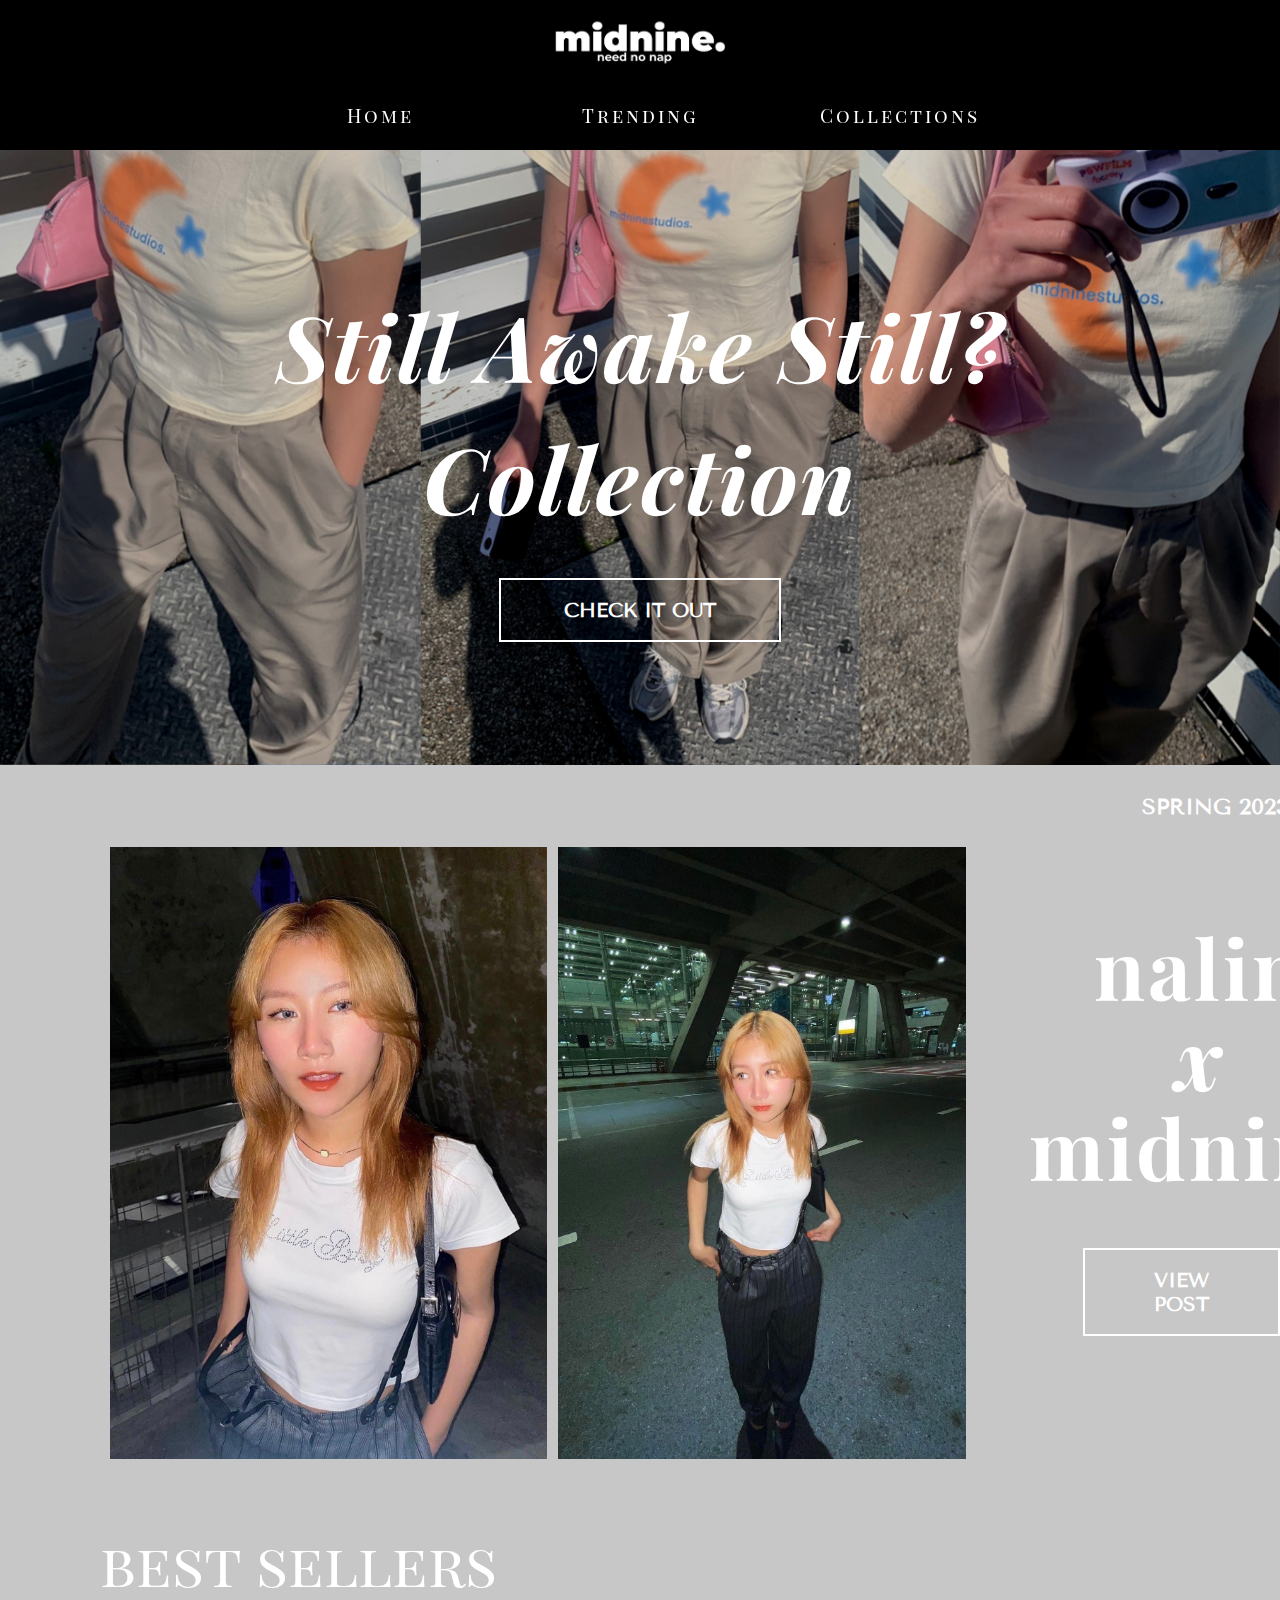
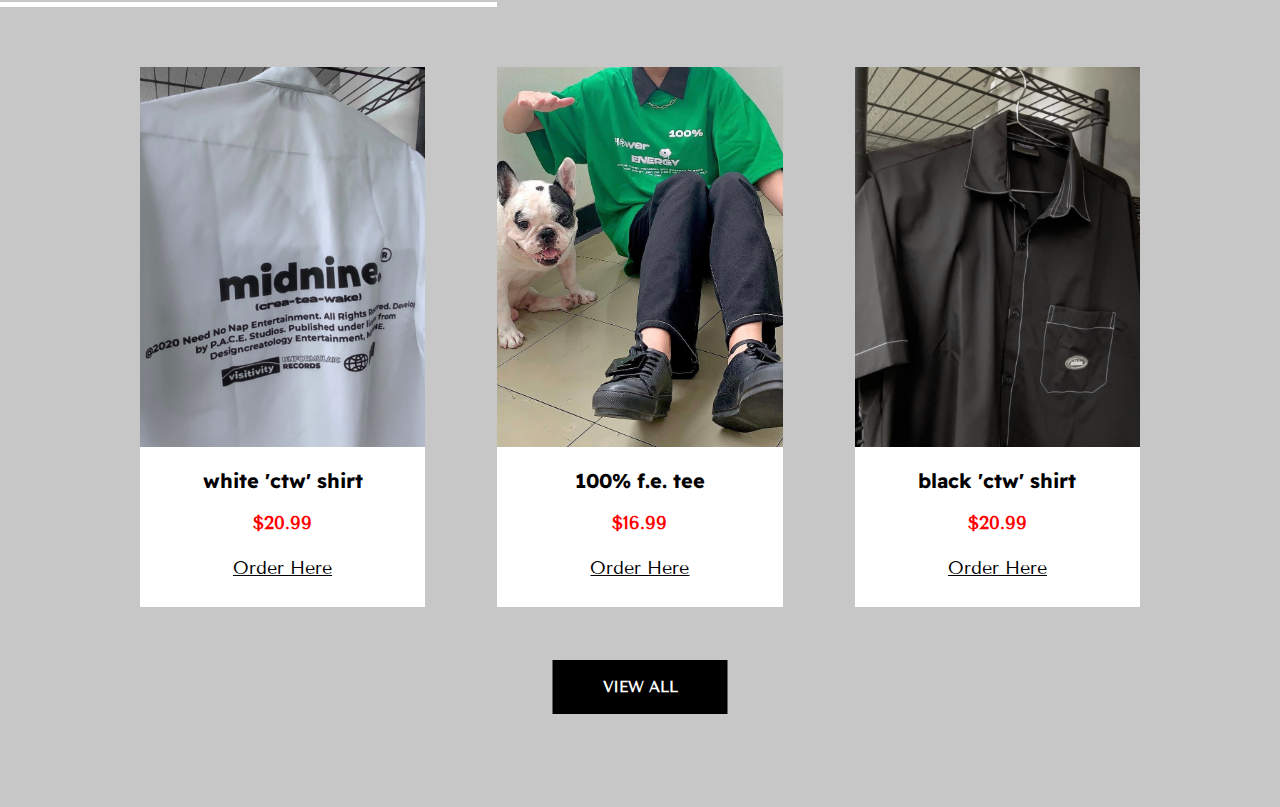
<file: index.html>
<!DOCTYPE html>
<html>
<head>
	<meta charset="utf-8">
	<meta name="viewport" content="width=device-width, initial-scale=1">
	<title>midninestudios</title>
	<link rel="stylesheet" type="text/css" href="style.css">
</head>
<body>
	<div class="insta">
	  <a href="https://www.instagram.com/midninestudios/">
		<img src="insta.png" alt="Instagram">
	  </a>
	</div>
	<div class="header">
	  <a href="index.html">
		<img src="midninelogo2.png" alt="Logo">
	  </a>
	 <div class="image-bar"></div>
	</div>
	<div class="tabs">
		<button class="tablink" onclick="window.location.href='index.html'">Home</button>
		<button class="tablink" onclick="window.location.href='bestsellers.html'">Trending</button>
		<div class="dropdown">
			<button class="dropbtn">Collections</button>
			<div class="dropdown-content">
			 	<a href="still-awake-still.html">Still Awake Still? <span style="color: red; font-weight: bold;">[NEW]</span></a>
			 	<a href="zzz.html">zzz</a>
			 	<a href="crea-tea-wake.html">Crea-tea-wake</a>
    			<a href="artsy.html">little artsy baby</a>
    			<a href="flower.html">100% flower energy</a>
   				<a href="guess.html">GueSs THe WoRD</a>
            </div>
        </div>
  	</div>
	<div class="tab-bar"></div>
	<h3><em>Still Awake Still?<br>Collection</em></h3>
	<div class="newcol">
  	  <img src="newcol.PNG" alt="newcol" style="width: 100%;height: 100%;">
  	</div>
  	<div class="shopnow">
		<button class="shop" onclick="window.location.href='still-awake-still.html'">CHECK IT OUT</button>
	</div>
	<h2>SPRING 2023</h2>
  <div class="nalin">
  	  <img src="nalin1.jpg" alt="nalin1">
  </div>
  <div class="nalin2">
  	  <img src="nalin2.jpg" alt="nalin2">
  </div>
  <h5>nalin<br><em>x</em><br>midnine</h5>
  <div class="nalinshop">
	<button class="shop" onclick="window.location.href='https://www.instagram.com/p/CczvIh4LLJY/?utm_source=ig_web_copy_link'">VIEW POST</button>
  </div>

<div class="trending">best sellers</div>
<div class="container">
	<!-- first -->
	<div class="box">
		<div class="pic">
			<img class="image" src="createawhite.jpg">
		</div>
		<div class="boxTitle">white 'ctw' shirt</div>
		<div class="price">$20.99</div>
		<div class="link">
		<a class="website" target="_link" href="https://shop.line.me/@491wljrl/product/1000212779?utm_source=LS_Share&utm_medium=Storefront-Productend&utm_keyword=92d9ccbe1e7cec59f65abd0cdb7a105f1680411835169">Order Here</a>
		</div>
	</div>

	<!-- second -->
	<div class="box2">
		<div class="pic">
			<img class="image" src="fetee.jpg">
		</div>
		<div class="boxTitle">100% f.e. tee</div>
		<div class="price">$16.99</div>
		<div class="link">
		<a class="website" target="_link" href="https://shop.line.me/@491wljrl/product/321031453?utm_source=LS_Share&utm_medium=Storefront-Productend&utm_keyword=92d9ccbe1e7cec59f65abd0cdb7a105f1680411685296">Order Here</a>
		</div>
	</div>

	<!-- third -->
	<div class="box3">
		<div class="pic">
			<img class="image" src="blackcreatea.jpg">
		</div>
		<div class="boxTitle">black 'ctw' shirt</div>
		<div class="price">$20.99</div>
		<div class="link">
		<a class="website" target="_link" href="https://shop.line.me/@491wljrl/product/1000212793?utm_source=LS_Share&utm_medium=Storefront-Productend&utm_keyword=92d9ccbe1e7cec59f65abd0cdb7a105f1680411865089">Order Here</a>
		</div>
	</div>
</div>
  <div class="trendshop">
	<button class="viewall" onclick="window.location.href='bestsellers.html'">VIEW ALL</button>
  </div>
<div class="footer"></div>
</body>
</html>
</file>
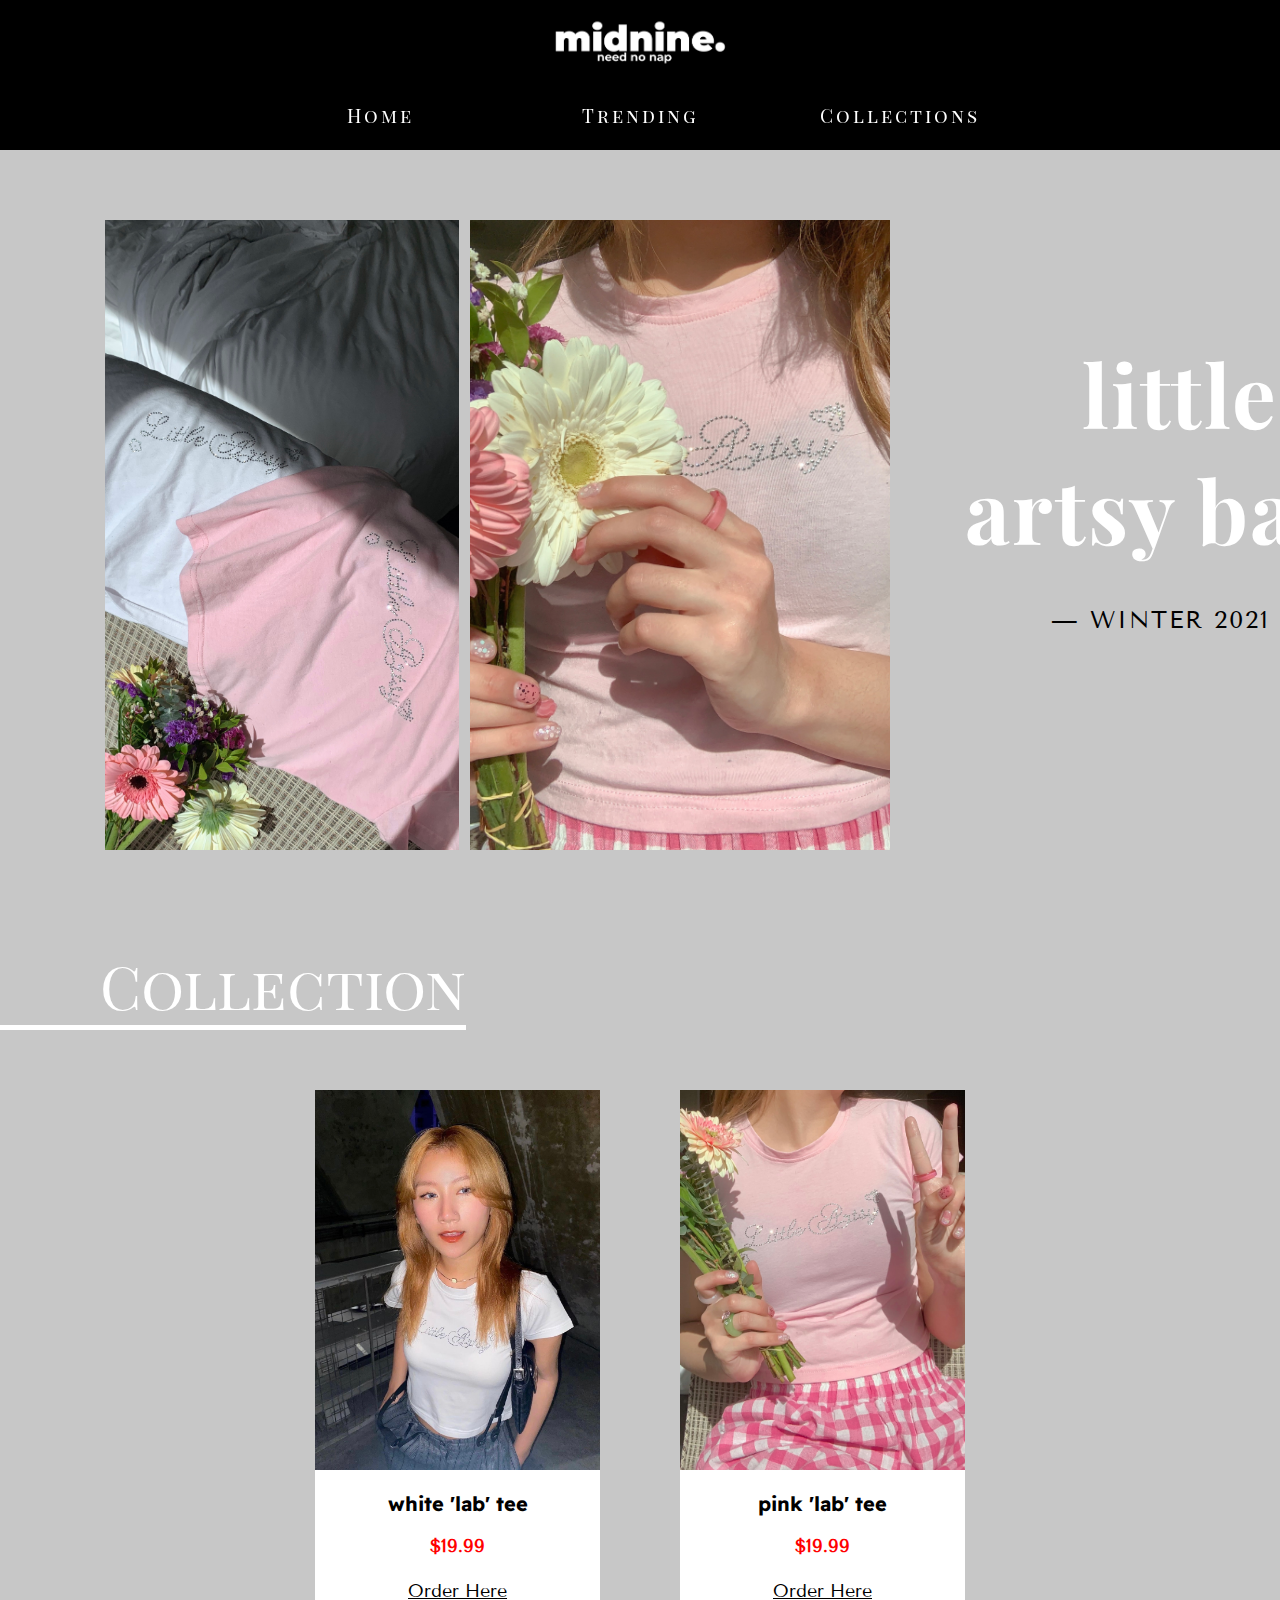
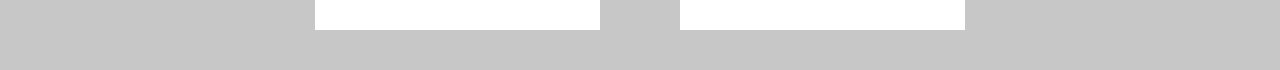
<file: artsy.html>
<!DOCTYPE html>
<html>
<head>
	<meta charset="utf-8">
	<meta name="viewport" content="width=device-width, initial-scale=1">
	<title>little artsy baby | midninestudios</title>
	<link rel="stylesheet" type="text/css" href="style.css">
</head>
<body>
	<div class="insta">
	  <a href="https://www.instagram.com/midninestudios/">
		<img src="insta.png" alt="Instagram">
	  </a>
	</div>
	<div class="header">
	  <a href="index.html">
		<img src="midninelogo2.png" alt="Logo">
	  </a>
	 <div class="image-bar"></div>
	</div>
	<div class="tabs">
		<button class="tablink" onclick="window.location.href='index.html'">Home</button>
		<button class="tablink" onclick="window.location.href='bestsellers.html'">Trending</button>
		<div class="dropdown">
			<button class="dropbtn">Collections</button>
			<div class="dropdown-content">
			 	<a href="still-awake-still.html">Still Awake Still? <span style="color: red; font-weight: bold;">[NEW]</span></a>
			 	<a href="zzz.html">zzz</a>
			 	<a href="crea-tea-wake.html">Crea-tea-wake</a>
    			<a href="artsy.html">little artsy baby</a>
    			<a href="flower.html">100% flower energy</a>
   				<a href="guess.html">GueSs THe WoRD</a>
            </div>
        </div>
  	</div>
  </div>
  	<div class="bg">
  		<img src="artsy1.jpg" alt="artsy1">
  	</div>
  	<div class="bg2">
  		<img src="artsy2.jpg" alt="artsy2">
  	</div>
  	<h4>little<br>artsy baby</h4>
  	<p>— WINTER 2021 —</p>
	<div class="tab-bar"></div>

<div class="items">Collection</div>
<div class="container2">
	<!-- white -->
	<div class="box">
		<div class="pic">
			<img class="image" src="labwhite.jpg">
		</div>
		<div class="boxTitle">white 'lab' tee</div>
		<div class="price">$19.99</div>
		<div class="link">
		<a class="website" target="_link" href="https://shop.line.me/@491wljrl/product/1000160135?utm_source=LS_Share&utm_medium=Storefront-Productend&utm_keyword=92d9ccbe1e7cec59f65abd0cdb7a105f1680411616235">Order Here</a>
		</div>
	<div class="footer"></div>
	</div>

	<!-- pink -->
	<div class="box2">
		<div class="pic">
			<img class="image" src="labpink.jpg">
		</div>
		<div class="boxTitle">pink 'lab' tee</div>
		<div class="price">$19.99</div>
		<div class="link">
		<a class="website" target="_link" href="https://shop.line.me/@491wljrl/product/1000160076?utm_source=LS_Share&utm_medium=Storefront-Productend&utm_keyword=92d9ccbe1e7cec59f65abd0cdb7a105f1680411638216">Order Here</a>
		</div>
	</div>
</div>

</body>
</html>
</file>
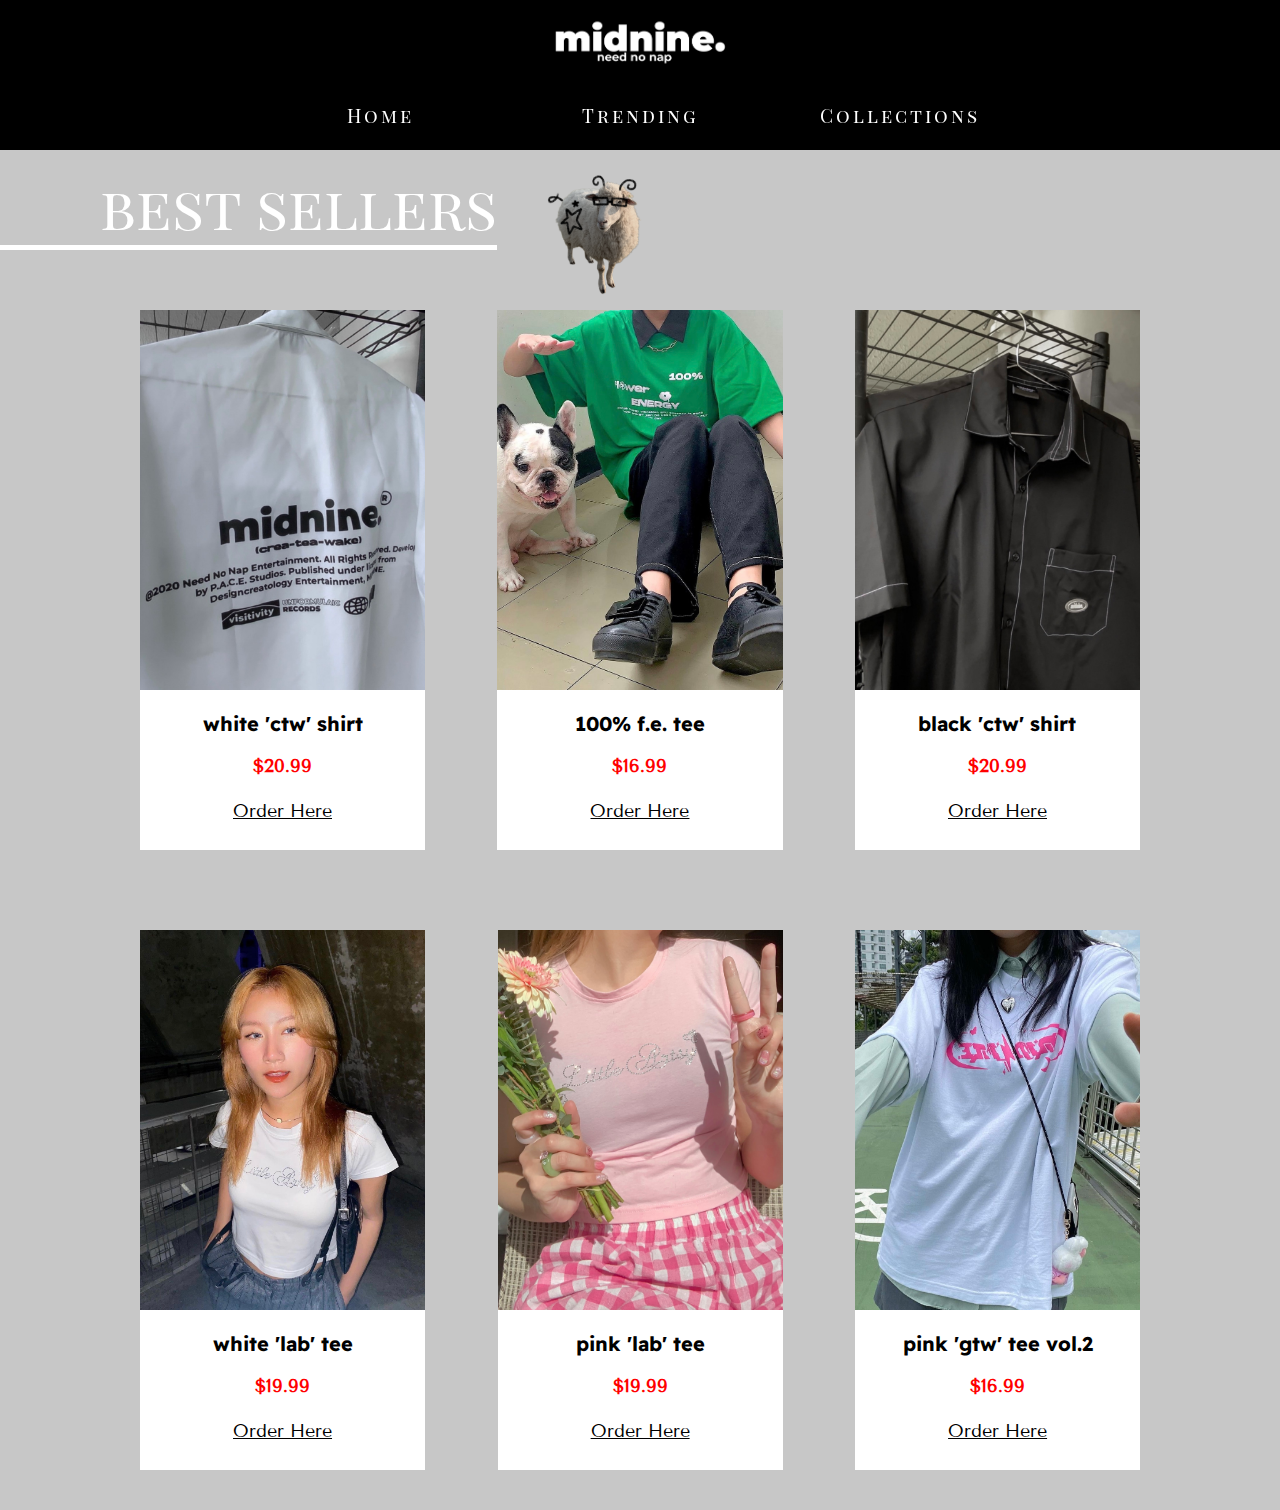
<file: bestsellers.html>
<!DOCTYPE html>
<html>
<head>
	<meta charset="utf-8">
	<meta name="viewport" content="width=device-width, initial-scale=1">
	<title>trending | midninestudios</title>
	<link rel="stylesheet" type="text/css" href="style.css">
</head>
<body>
	<div class="insta">
	  <a href="https://www.instagram.com/midninestudios/">
		<img src="insta.png" alt="Instagram">
	  </a>
	</div>
	<div class="header">
	  <a href="index.html">
		<img src="midninelogo2.png" alt="Logo">
	  </a>
	 <div class="image-bar"></div>
	</div>
	<div class="tabs">
		<button class="tablink" onclick="window.location.href='index.html'">Home</button>
		<button class="tablink" onclick="window.location.href='bestsellers.html'">Trending</button>
		<div class="dropdown">
			<button class="dropbtn">Collections</button>
			<div class="dropdown-content">
			 	<a href="still-awake-still.html">Still Awake Still? <span style="color: red; font-weight: bold;">[NEW]</span></a>
			 	<a href="zzz.html">zzz</a>
			 	<a href="crea-tea-wake.html">Crea-tea-wake</a>
    			<a href="artsy.html">little artsy baby</a>
    			<a href="flower.html">100% flower energy</a>
   				<a href="guess.html">GueSs THe WoRD</a>
            </div>
        </div>
  	</div>
  </div>

	<div class="tab-bar"></div>
	<div class="bestsellers">best sellers</div>

<div class="sheep">
	<img src="midninesheep.png" alt="sheep">
</div>
<div class="container">
	<!-- first -->
	<div class="box">
		<div class="pic">
			<img class="image" src="createawhite.jpg">
		</div>
		<div class="boxTitle">white 'ctw' shirt</div>
		<div class="price">$20.99</div>
		<div class="link">
		<a class="website" target="_link" href="https://shop.line.me/@491wljrl/product/1000212779?utm_source=LS_Share&utm_medium=Storefront-Productend&utm_keyword=92d9ccbe1e7cec59f65abd0cdb7a105f1680411835169">Order Here</a>
		</div>
	<div class="footer"></div>
	</div>

	<!-- second -->
	<div class="box2">
		<div class="pic">
			<img class="image" src="fetee.jpg">
		</div>
		<div class="boxTitle">100% f.e. tee</div>
		<div class="price">$16.99</div>
		<div class="link">
		<a class="website" target="_link" href="https://shop.line.me/@491wljrl/product/321031453?utm_source=LS_Share&utm_medium=Storefront-Productend&utm_keyword=92d9ccbe1e7cec59f65abd0cdb7a105f1680411849928">Order Here</a>
		</div>
	</div>

	<!-- third -->
	<div class="box3">
		<div class="pic">
			<img class="image" src="blackcreatea.jpg">
		</div>
		<div class="boxTitle">black 'ctw' shirt</div>
		<div class="price">$20.99</div>
		<div class="link">
		<a class="website" target="_link" href="https://shop.line.me/@491wljrl/product/1000212793?utm_source=LS_Share&utm_medium=Storefront-Productend&utm_keyword=92d9ccbe1e7cec59f65abd0cdb7a105f1680411865089">Order Here</a>
		</div>
	</div>
</div>

<div class="secondrow">
<!-- fourth -->
	<div class="box4">
		<div class="pic">
			<img class="image" src="labwhite.jpg">
		</div>
		<div class="boxTitle">white 'lab' tee</div>
		<div class="price">$19.99</div>
		<div class="link">
		<a class="website" target="_link" href="https://shop.line.me/@491wljrl/product/1000160135?utm_source=LS_Share&utm_medium=Storefront-Productend&utm_keyword=92d9ccbe1e7cec59f65abd0cdb7a105f1680411923092">Order Here</a>
		</div>
	<div class="footer"></div>
	</div>

	<!-- fifth -->
	<div class="box5">
		<div class="pic">
			<img class="image" src="labpink.jpg">
		</div>
		<div class="boxTitle">pink 'lab' tee</div>
		<div class="price">$19.99</div>
		<div class="link">
		<a class="website" target="_link" href="https://shop.line.me/@491wljrl/product/1000160076?utm_source=LS_Share&utm_medium=Storefront-Productend&utm_keyword=92d9ccbe1e7cec59f65abd0cdb7a105f1680411949185">Order Here</a>
		</div>
	</div>

	<!-- sixth -->
	<div class="box6">
		<div class="pic">
			<img class="image" src="pinkguess.jpg">
		</div>
		<div class="boxTitle">pink 'gtw' tee vol.2</div>
		<div class="price">$16.99</div>
		<div class="link">
		<a class="website" target="_link" href="https://shop.line.me/@491wljrl/product/321031415?utm_source=LS_Share&utm_medium=Storefront-Productend&utm_keyword=92d9ccbe1e7cec59f65abd0cdb7a105f1680411973299">Order Here</a>
		</div>
	</div>
</div>

</body>
</html>
</file>
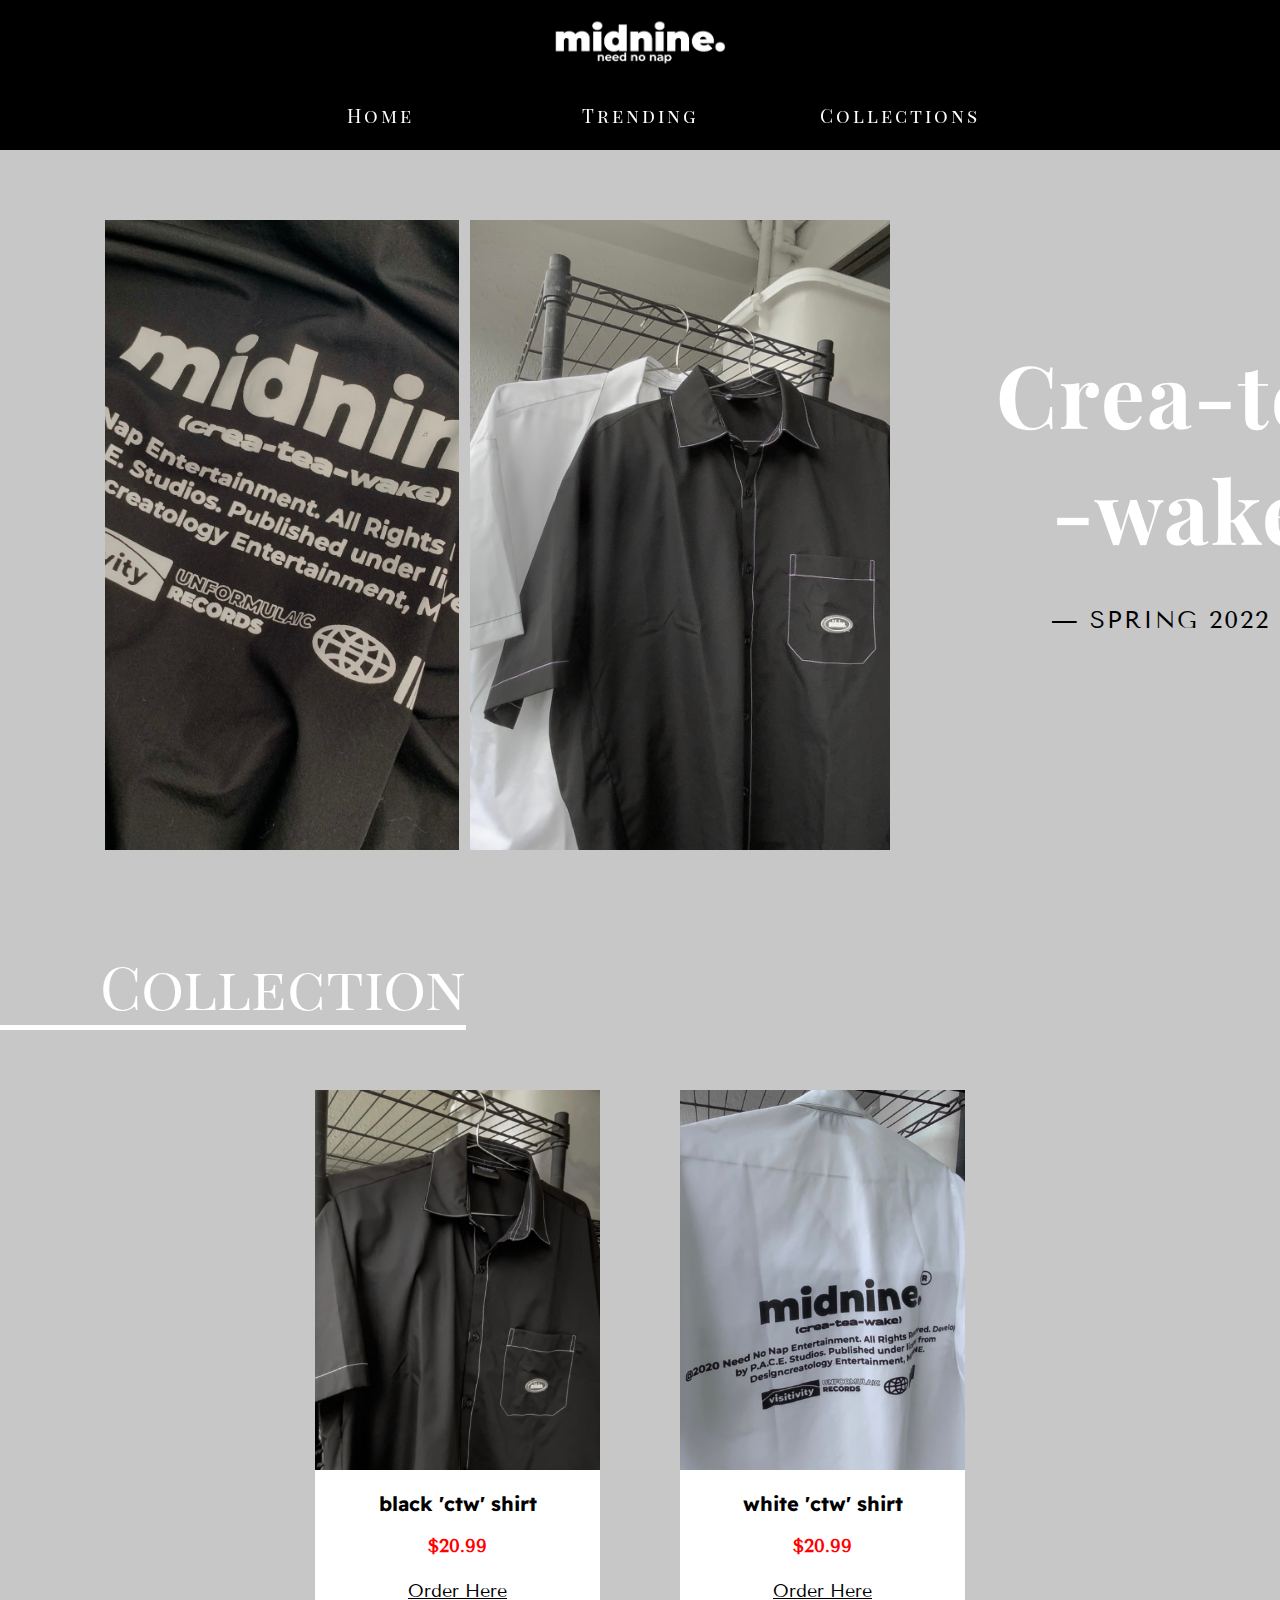
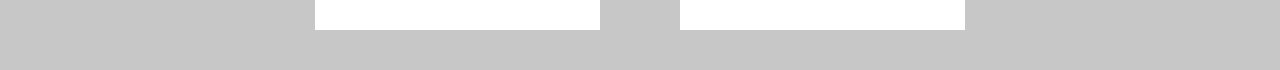
<file: crea-tea-wake.html>
<!DOCTYPE html>
<html>
<head>
	<meta charset="utf-8">
	<meta name="viewport" content="width=device-width, initial-scale=1">
	<title>Crea-tea-wake | midninestudios</title>
	<link rel="stylesheet" type="text/css" href="style.css">
</head>
<body>
	<div class="insta">
	  <a href="https://www.instagram.com/midninestudios/">
		<img src="insta.png" alt="Instagram">
	  </a>
	</div>
	<div class="header">
	  <a href="index.html">
		<img src="midninelogo2.png" alt="Logo">
	  </a>
	 <div class="image-bar"></div>
	</div>
	<div class="tabs">
		<button class="tablink" onclick="window.location.href='index.html'">Home</button>
		<button class="tablink" onclick="window.location.href='bestsellers.html'">Trending</button>
		<div class="dropdown">
			<button class="dropbtn">Collections</button>
			<div class="dropdown-content">
			 	<a href="still-awake-still.html">Still Awake Still? <span style="color: red; font-weight: bold;">[NEW]</span></a>
			 	<a href="zzz.html">zzz</a>
			 	<a href="crea-tea-wake.html">Crea-tea-wake</a>
    			<a href="artsy.html">little artsy baby</a>
    			<a href="flower.html">100% flower energy</a>
   				<a href="guess.html">GueSs THe WoRD</a>
            </div>
        </div>
  	</div>
  </div>
  	<div class="bg">
  		<img src="createa1.jpg" alt="createa1">
  	</div>
  	<div class="bg2">
  		<img src="createa2.jpg" alt="createa2">
  	</div>
  	<h4>Crea-tea<br>-wake</h4>
  	<p>— SPRING 2022 —</p>
	<div class="tab-bar"></div>
<div class="items">Collection</div>
<div class="container2">
	<!-- black -->
	<div class="box">
		<div class="pic">
			<img class="image" src="blackcreatea.jpg">
		</div>
		<div class="boxTitle">black 'ctw' shirt</div>
		<div class="price">$20.99</div>
		<div class="link">
		<a class="website" target="_link" href="https://shop.line.me/@491wljrl/product/1000212793?utm_source=LS_Share&utm_medium=Storefront-Productend&utm_keyword=92d9ccbe1e7cec59f65abd0cdb7a105f1680411546597">Order Here</a>
		</div>
	<div class="footer"></div>
	</div>

	<!-- white -->
	<div class="box2">
		<div class="pic">
			<img class="image" src="createawhite.jpg">
		</div>
		<div class="boxTitle">white 'ctw' shirt</div>
		<div class="price">$20.99</div>
		<div class="link">
		<a class="website" target="_link" href="https://shop.line.me/@491wljrl/product/1000212779?utm_source=LS_Share&utm_medium=Storefront-Productend&utm_keyword=92d9ccbe1e7cec59f65abd0cdb7a105f1680411565347">Order Here</a>
		</div>
	</div>
</div>

</body>
</html>
</file>
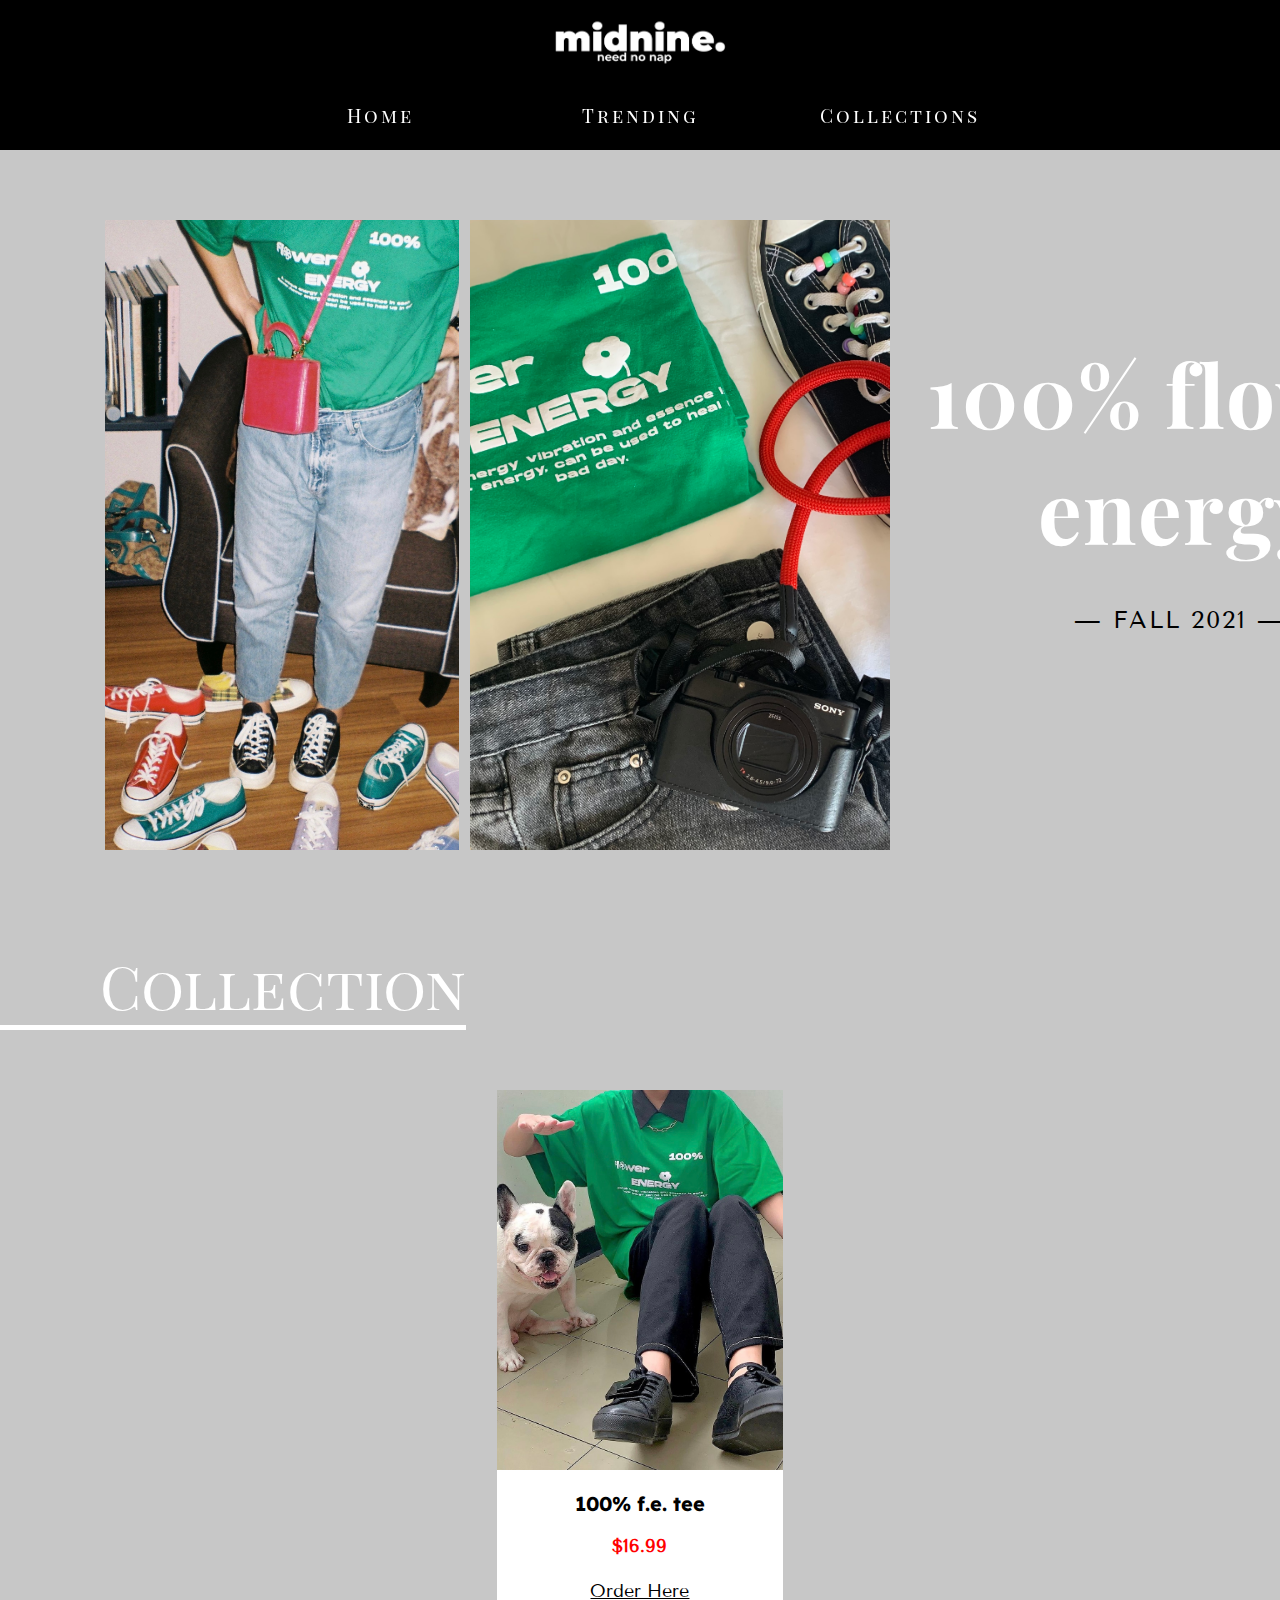
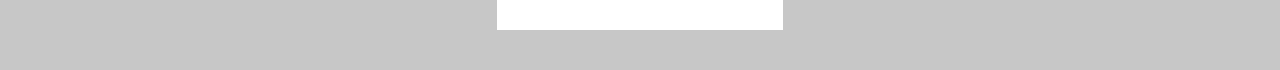
<file: flower.html>
<!DOCTYPE html>
<html>
<head>
	<meta charset="utf-8">
	<meta name="viewport" content="width=device-width, initial-scale=1">
	<title>100% flower energy | midninestudios</title>
	<link rel="stylesheet" type="text/css" href="style.css">
</head>
<body>
	<div class="insta">
	  <a href="https://www.instagram.com/midninestudios/">
		<img src="insta.png" alt="Instagram">
	  </a>
	</div>
	<div class="header">
	  <a href="index.html">
		<img src="midninelogo2.png" alt="Logo">
	  </a>
	 <div class="image-bar"></div>
	</div>
	<div class="tabs">
		<button class="tablink" onclick="window.location.href='index.html'">Home</button>
		<button class="tablink" onclick="window.location.href='bestsellers.html'">Trending</button>
		<div class="dropdown">
			<button class="dropbtn">Collections</button>
			<div class="dropdown-content">
			 	<a href="still-awake-still.html">Still Awake Still? <span style="color: red; font-weight: bold;">[NEW]</span></a>
			 	<a href="zzz.html">zzz</a>
			 	<a href="crea-tea-wake.html">Crea-tea-wake</a>
    			<a href="artsy.html">little artsy baby</a>
    			<a href="flower.html">100% flower energy</a>
   				<a href="guess.html">GueSs THe WoRD</a>
            </div>
        </div>
  	</div>
  </div>
  	<div class="bg">
  		<img src="flower1.jpg" alt="flower1">
  	</div>
  	<div class="bg2">
  		<img src="flower2.jpg" alt="flower2">
  	</div>
  	<h4>100% flower<br>energy</h4>
  	<p>— FALL 2021 —</p>
	<div class="tab-bar"></div>

<div class="items">Collection</div>
<div class="container1">
	<!-- green -->
	<div class="box">
		<div class="pic">
			<img class="image" src="fetee.jpg">
		</div>
		<div class="boxTitle">100% f.e. tee</div>
		<div class="price">$16.99</div>
		<div class="link">
		<a class="website" target="_link" href="https://shop.line.me/@491wljrl/product/321031453?utm_source=LS_Share&utm_medium=Storefront-Productend&utm_keyword=92d9ccbe1e7cec59f65abd0cdb7a105f1680411685296">Order Here</a>
		</div>
	<div class="footer"></div>
	</div>
</div>

</body>
</html>
</file>
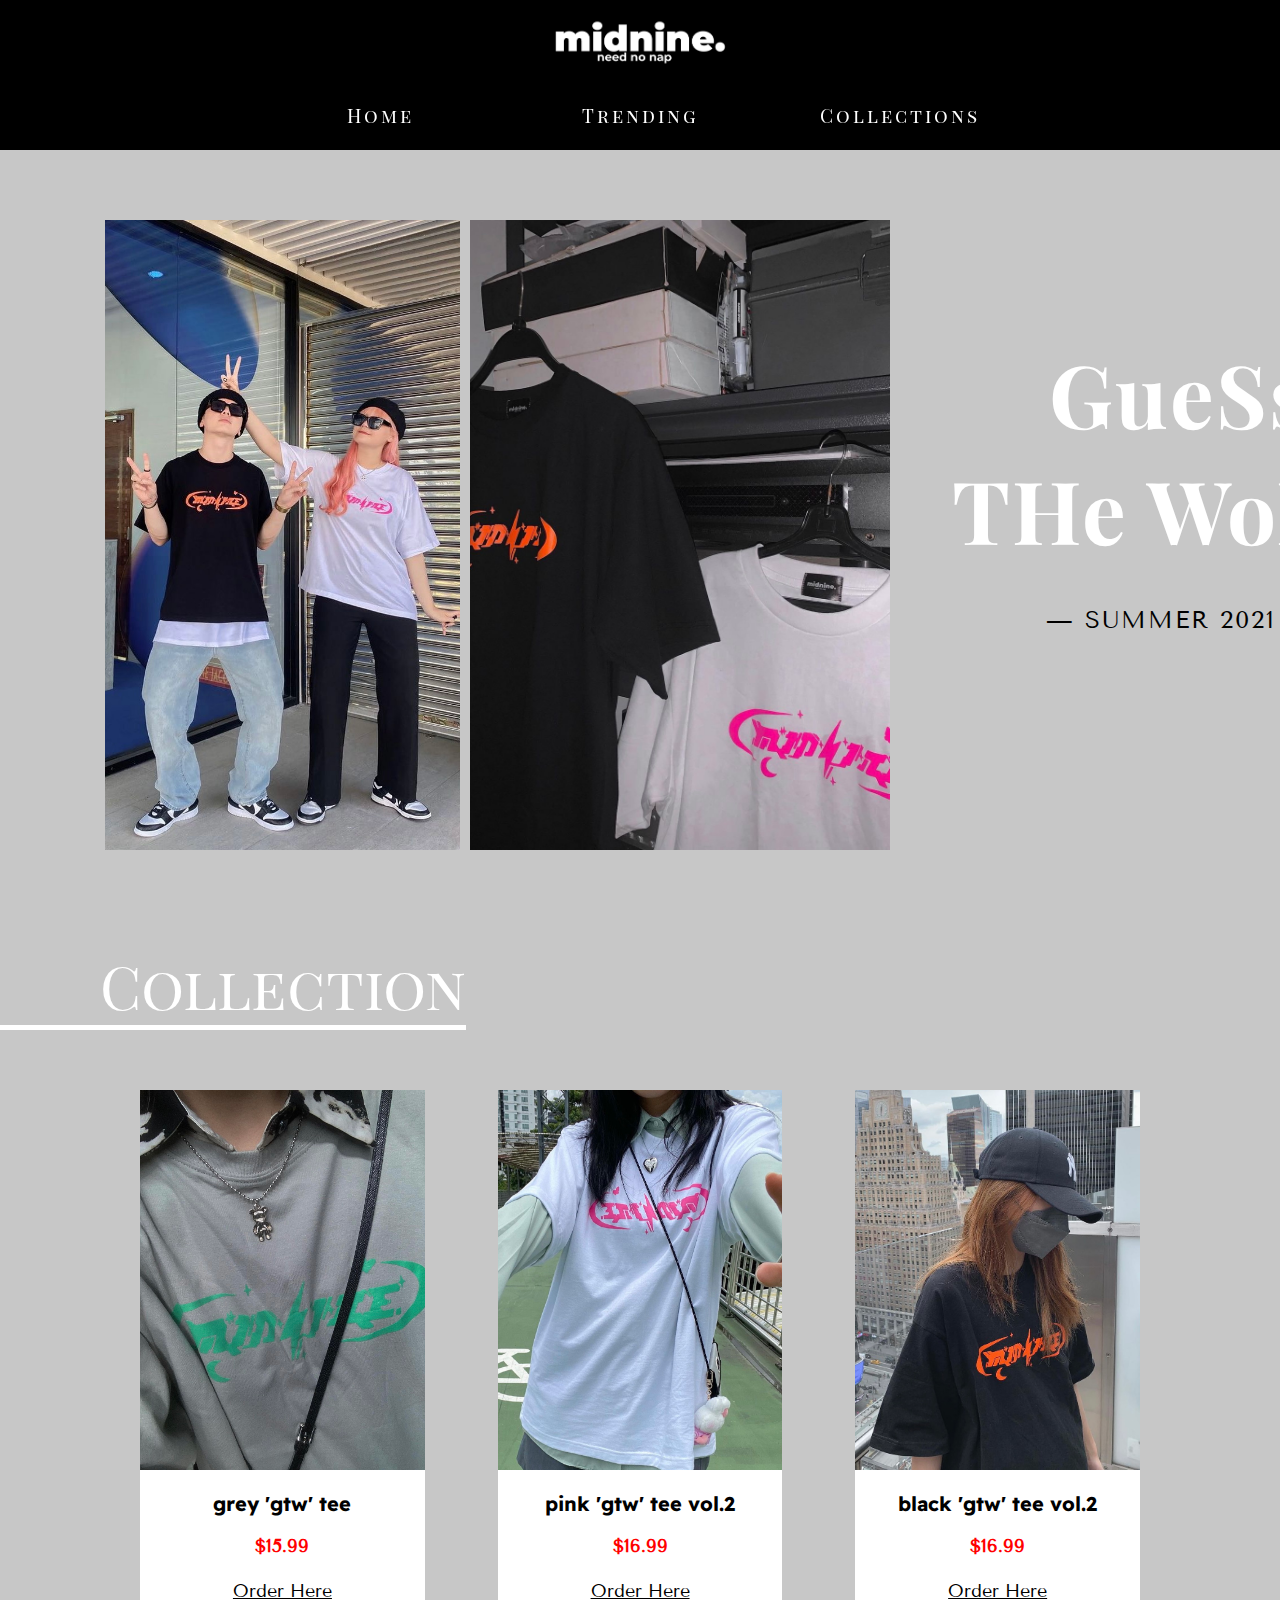
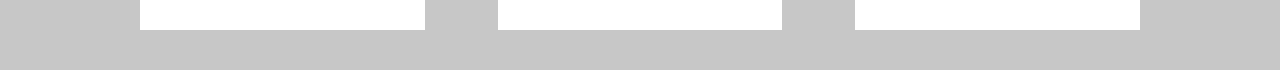
<file: guess.html>
<!DOCTYPE html>
<html>
<head>
	<meta charset="utf-8">
	<meta name="viewport" content="width=device-width, initial-scale=1">
	<title>GueSs THe WoRD | midninestudios</title>
	<link rel="stylesheet" type="text/css" href="style.css">
</head>
<body>
	<div class="insta">
	  <a href="https://www.instagram.com/midninestudios/">
		<img src="insta.png" alt="Instagram">
	  </a>
	</div>
	<div class="header">
	  <a href="index.html">
		<img src="midninelogo2.png" alt="Logo">
	  </a>
	 <div class="image-bar"></div>
	</div>
	<div class="tabs">
		<button class="tablink" onclick="window.location.href='index.html'">Home</button>
		<button class="tablink" onclick="window.location.href='bestsellers.html'">Trending</button>
		<div class="dropdown">
			<button class="dropbtn">Collections</button>
			<div class="dropdown-content">
			 	<a href="still-awake-still.html">Still Awake Still? <span style="color: red; font-weight: bold;">[NEW]</span></a>
			 	<a href="zzz.html">zzz</a>
			 	<a href="crea-tea-wake.html">Crea-tea-wake</a>
    			<a href="artsy.html">little artsy baby</a>
    			<a href="flower.html">100% flower energy</a>
   				<a href="guess.html">GueSs THe WoRD</a>
            </div>
        </div>
  	</div>
  </div>
  	<div class="bg">
  		<img src="guess1.jpg" alt="guess1">
  	</div>
  	<div class="bg2">
  		<img src="guess2.jpg" alt="guess2">
  	</div>
  	<h4>GueSs<br>THe WoRD</h4>
  	<p>— SUMMER 2021 —</p>
	<div class="tab-bar"></div>

<div class="items">Collection</div>
<div class="container">
	<!-- grey -->
	<div class="box">
		<div class="pic">
			<img class="image" src="greyguess.jpg">
		</div>
		<div class="boxTitle">grey 'gtw' tee</div>
		<div class="price">$15.99</div>
		<div class="link">
		<a class="website" target="_link" href="https://shop.line.me/@491wljrl/product/321031909?utm_source=LS_Share&utm_medium=Storefront-Productend&utm_keyword=92d9ccbe1e7cec59f65abd0cdb7a105f1680411725913">Order Here</a>
		</div>
	<div class="footer"></div>
	</div>

	<!-- pink -->
	<div class="box2">
		<div class="pic">
			<img class="image" src="pinkguess.jpg">
		</div>
		<div class="boxTitle">pink 'gtw' tee vol.2</div>
		<div class="price">$16.99</div>
		<div class="link">
		<a class="website" target="_link" href="https://shop.line.me/@491wljrl/product/321031415?utm_source=LS_Share&utm_medium=Storefront-Productend&utm_keyword=92d9ccbe1e7cec59f65abd0cdb7a105f1680411708657">Order Here</a>
		</div>
	</div>

	<!-- black -->
	<div class="box3">
		<div class="pic">
			<img class="image" src="blackguess.jpg">
		</div>
		<div class="boxTitle">black 'gtw' tee vol.2</div>
		<div class="price">$16.99</div>
		<div class="link">
		<a class="website" target="_link" href="https://shop.line.me/@491wljrl/product/321031384?utm_source=LS_Share&utm_medium=Storefront-Productend&utm_keyword=92d9ccbe1e7cec59f65abd0cdb7a105f1680411741773">Order Here</a>
		</div>
	</div>
</div>

</body>
</html>
</file>
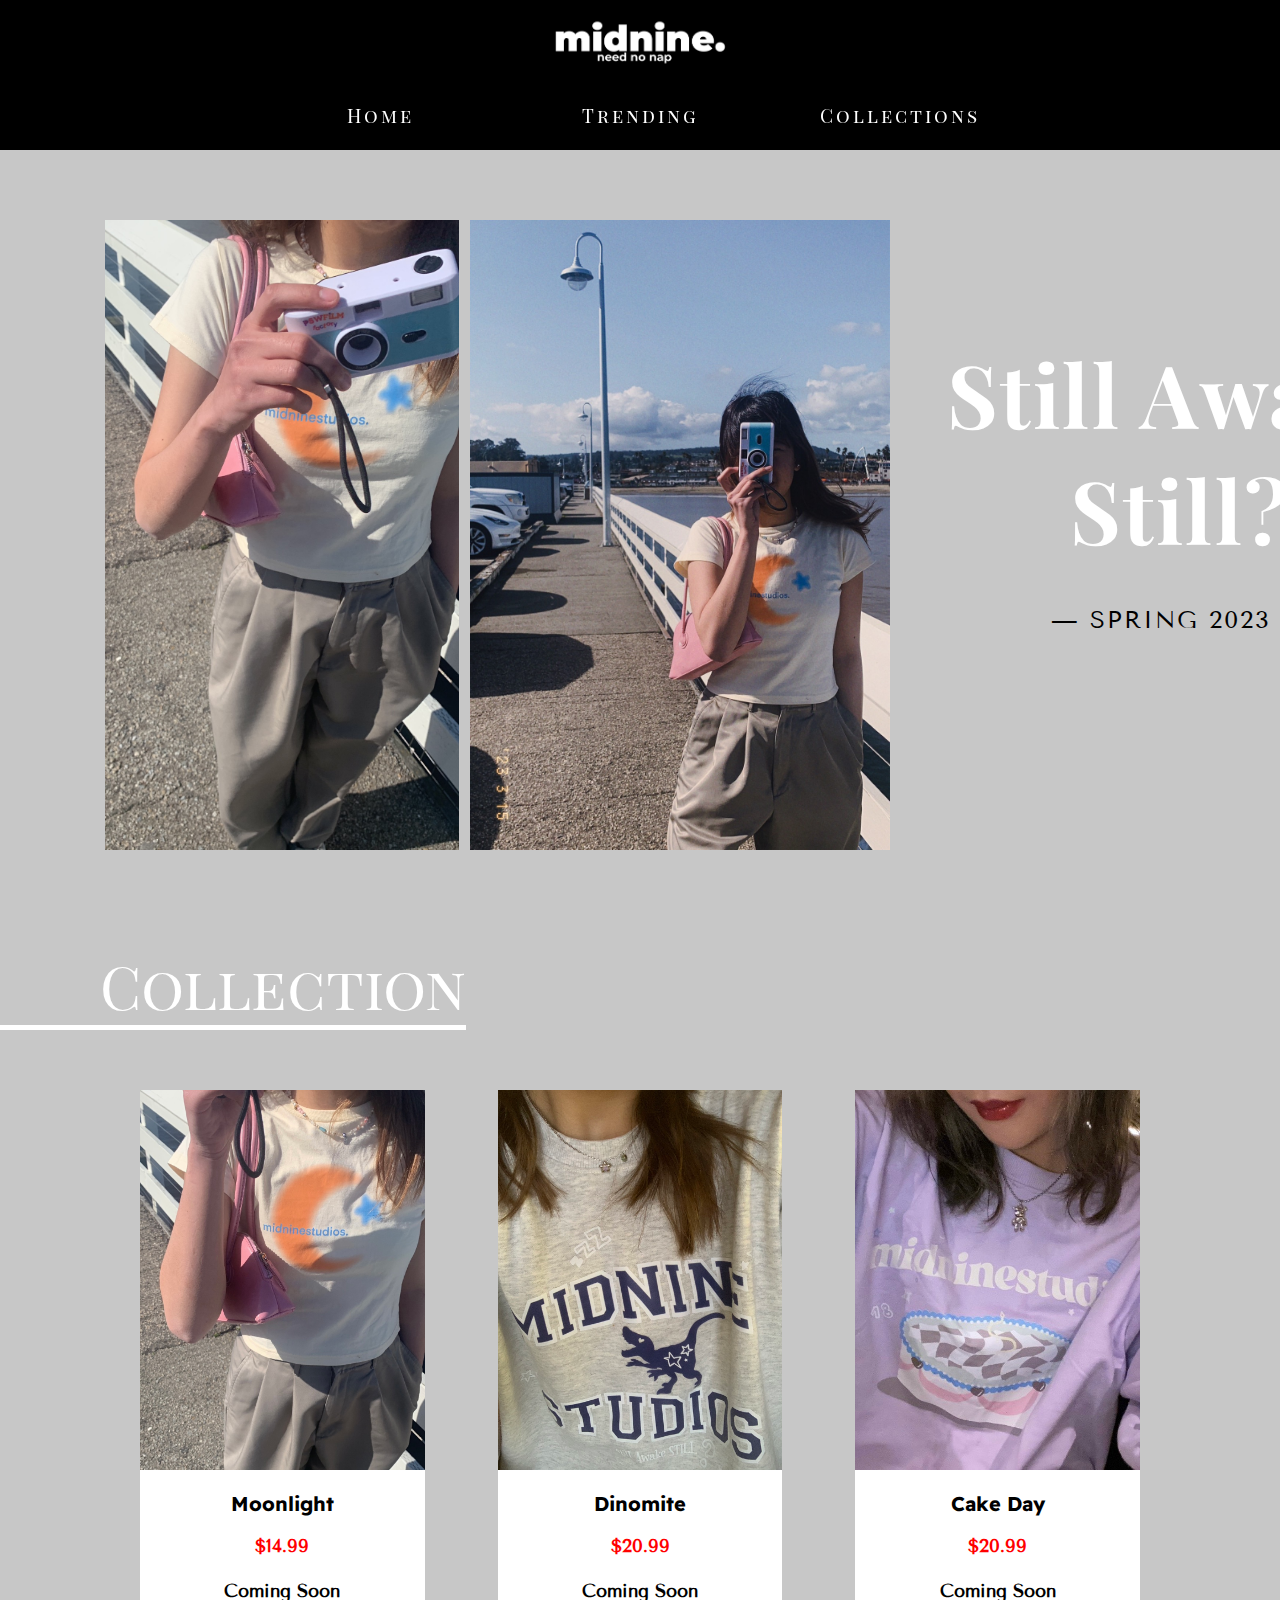
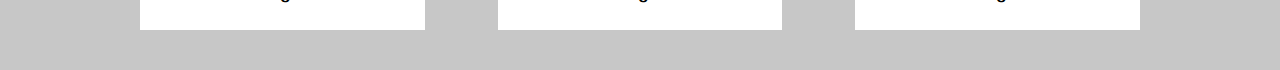
<file: still-awake-still.html>
<!DOCTYPE html>
<html>
<head>
	<meta charset="utf-8">
	<meta name="viewport" content="width=device-width, initial-scale=1">
	<title>still awake still? | midninestudios</title>
	<link rel="stylesheet" type="text/css" href="style.css">
</head>
<body>
	<div class="insta">
	  <a href="https://www.instagram.com/midninestudios/">
		<img src="insta.png" alt="Instagram">
	  </a>
	</div>
	<div class="header">
	  <a href="index.html">
		<img src="midninelogo2.png" alt="Logo">
	  </a>
	 <div class="image-bar"></div>
	</div>
	<div class="tabs">
		<button class="tablink" onclick="window.location.href='index.html'">Home</button>
		<button class="tablink" onclick="window.location.href='bestsellers.html'">Trending</button>
		<div class="dropdown">
			<button class="dropbtn">Collections</button>
			<div class="dropdown-content">
			 	<a href="still-awake-still.html">Still Awake Still? <span style="color: red; font-weight: bold;">[NEW]</span></a>
			 	<a href="zzz.html">zzz</a>
			 	<a href="crea-tea-wake.html">Crea-tea-wake</a>
    			<a href="artsy.html">little artsy baby</a>
    			<a href="flower.html">100% flower energy</a>
   				<a href="guess.html">GueSs THe WoRD</a>
            </div>
        </div>
  	</div>
  </div>
  	<div class="bg">
  		<img src="awake.jpg" alt="awake">
  	</div>
  	<div class="bg2">
  		<img src="awake2.jpg" alt="awake2">
  	</div>
  	<h4>Still Awake<br>Still?</h4>
  	<p>— SPRING 2023 —</p>
	<div class="tab-bar"></div>

<div class="items">Collection</div>
<div class="container">
	<!-- moonlight -->
	<div class="box">
		<div class="pic">
			<img class="image" src="awakeshirt.jpg">
		</div>
		<div class="boxTitle">Moonlight</div>
		<div class="price">$14.99</div>
		<a class="soon" target="_link" href="awake.html" onclick="return false;">Coming Soon</a>
	<div class="footer"></div>
	</div>

	<!-- dinomite -->
	<div class="box2">
		<div class="pic">
			<img class="image" src="dino.jpg">
		</div>
		<div class="boxTitle">Dinomite</div>
		<div class="price">$20.99</div>
		<div class="link">
		<a class="soon" target="_link" href="awake.html" onclick="return false;">Coming Soon</a>
		</div>
	</div>

	<!-- cake day -->
	<div class="box3">
		<div class="pic">
			<img class="image" src="cakeday.JPG">
		</div>
		<div class="boxTitle">Cake Day</div>
		<div class="price">$20.99</div>
		<div class="link">
		<a class="soon" target="_link" href="awake.html" onclick="return false;">Coming Soon</a>
		</div>
	</div>
</div>

</body>
</html>
</file>
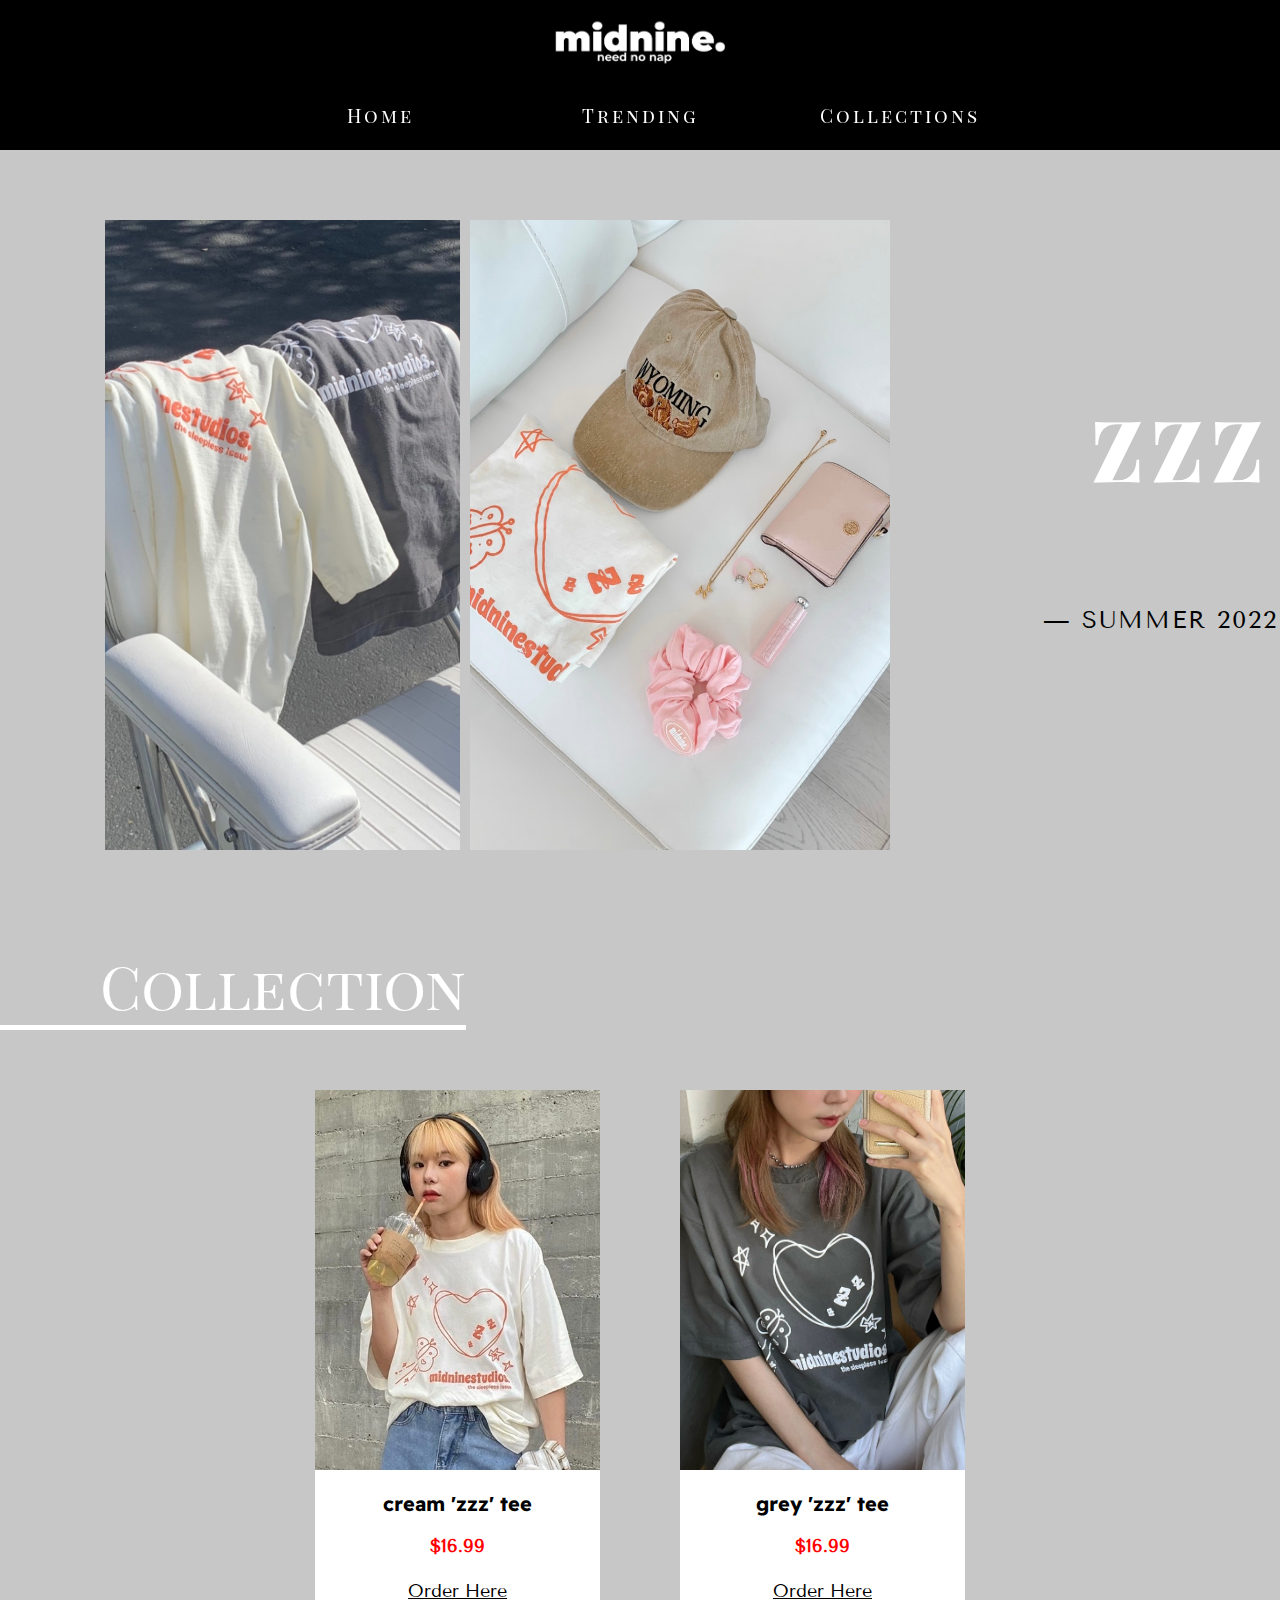
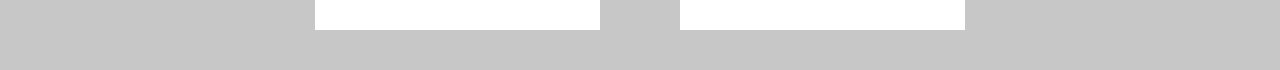
<file: zzz.html>
<!DOCTYPE html>
<html>
<head>
	<meta charset="utf-8">
	<meta name="viewport" content="width=device-width, initial-scale=1">
	<title>zzz | midninestudios</title>
	<link rel="stylesheet" type="text/css" href="style.css">
</head>
<body>
	<div class="insta">
	  <a href="https://www.instagram.com/midninestudios/">
		<img src="insta.png" alt="Instagram">
	  </a>
	</div>
	<div class="header">
	  <a href="index.html">
		<img src="midninelogo2.png" alt="Logo">
	  </a>
	 <div class="image-bar"></div>
	</div>
	<div class="tabs">
		<button class="tablink" onclick="window.location.href='index.html'">Home</button>
		<button class="tablink" onclick="window.location.href='bestsellers.html'">Trending</button>
		<div class="dropdown">
			<button class="dropbtn">Collections</button>
			<div class="dropdown-content">
			 	<a href="still-awake-still.html">Still Awake Still? <span style="color: red; font-weight: bold;">[NEW]</span></a>
			 	<a href="zzz.html">zzz</a>
			 	<a href="crea-tea-wake.html">Crea-tea-wake</a>
    			<a href="artsy.html">little artsy baby</a>
    			<a href="flower.html">100% flower energy</a>
   				<a href="guess.html">GueSs THe WoRD</a>
            </div>
        </div>
  	</div>
  </div>
  	<div class="bg">
  		<img src="zzz1.jpg" alt="zzz1">
  	</div>
  	<div class="bg2">
  		<img src="zzz2.jpg" alt="zzz2">
  	</div>
  	<h1>zzz</h1>
  	<p>— SUMMER 2022 —</p>
	<div class="tab-bar"></div>

<div class="items">Collection</div>
<div class="container2">
	<!-- cream -->
	<div class="box">
		<div class="pic">
			<img class="image" src="creamzzz.jpg">
		</div>
		<div class="boxTitle">cream 'zzz' tee</div>
		<div class="price">$16.99</div>
		<div class="link">
		<a class="website" target="_link" href="https://shop.line.me/@491wljrl/product/1001457614?utm_source=LS_Share&utm_medium=Storefront-Productend&utm_keyword=92d9ccbe1e7cec59f65abd0cdb7a105f1680411490327">Order Here</a>
		</div>
	<div class="footer"></div>
	</div>

	<!-- grey -->
	<div class="box2">
		<div class="pic">
			<img class="image" src="greyzzz.jpg">
		</div>
		<div class="boxTitle">grey 'zzz' tee</div>
		<div class="price">$16.99</div>
		<div class="link">
		<a class="website" target="_link" href="https://shop.line.me/@491wljrl/product/1001457614?utm_source=LS_Share&utm_medium=Storefront-Productend&utm_keyword=92d9ccbe1e7cec59f65abd0cdb7a105f1680411490327">Order Here</a>
		</div>
	</div>
</div>

</body>
</html>
</file>
<file: style.css>
@import url('https://fonts.googleapis.com/css2?family=Playfair+Display:wght@500&family=Tenor+Sans&display=swap');
@import url('https://fonts.googleapis.com/css2?family=Playfair+Display+SC:wght@700&family=Playfair+Display:wght@500&family=Tenor+Sans&display=swap');
@import url('https://fonts.googleapis.com/css2?family=Playfair+Display:ital,wght@1,500&display=swap');
@import url('https://fonts.googleapis.com/css2?family=Readex+Pro:wght@500&display=swap');

* {
  box-sizing: border-box;
}

body, html {
  margin: 0px;
  padding: 0px;
}

body {
overflow-x: hidden;
background-color: #c7c7c7;
}

.header {
  margin-top: 25px;
  height: 70px;
}

.header img {
  max-width: 17%;
  max-height: 17%;
  position: fixed;
  top: 16px;
  left: 0;
  right: 0;
  margin: 0 auto;
  z-index: 3;
}

.insta img {
  max-width: 6.5%;
  max-height: 6.5%;
  position: fixed;
  top: 40px;
  left: 1370px;
  z-index: 3;
}

.sheep img {
  max-width: 14%;
  max-height: 14%;
  position: absolute;
  top: 172px;
  left: 528px;
}

.tablink {
  font-family: 'Playfair Display SC', serif;
  color: white;
  letter-spacing: 3px;
  text-align: center;
  background-color: transparent;
  border: transparent;
  cursor: pointer;
  padding: 15px 50px;
  font-size: 19px;
}

.tabs {
  position: fixed;
  top: 80px;
  left: 0;
  right: 0;  
  display: flex;
  justify-content: center;
  text-align: center;
  z-index: 2;
  text-align: center;
  z-index: 3;
}

.tablink:hover {
  color: #ECC0CA;
}

.tab-bar {
  background-color: black;
  height: 70px;
  position: fixed;
  top: 80px;
  left: 0;
  right: 0;
  z-index: 2;
}

.image-bar {
  background-color: black;
  height: 15%;
  position: fixed;
  top: 0px;
  left: 0;
  right: 0;
  z-index: 2;
}

h3 {
  width: 800px;
  border: transparent;
  margin: 0;
  line-height: 1.45 !important;
  letter-spacing: 2px;
  font-family: 'Playfair Display', serif;
  position: absolute;
  left: 50%;
  transform: translateX(-50%);
  margin-top: 185px;
  color: white;  
  font-size: 91px;
  text-align: center;
  z-index: 1;
}

.shopnow {
  position: absolute;
  top: 610px;
  left: 50%;
  margin-right: -50%;
  transform: translate(-50%, -50%);
  z-index: 1;
  display: flex;
}

.shop {
  font-family: 'Tenor Sans', sans-serif;
  color: white;
  text-align: center;
  font-weight: bold;
  background-color: transparent;
  border: 2px solid white;
  cursor: pointer;
  padding: 18px 63px;
  font-size: 20px;
  width: 110%;
  display: flex;
  justify-content: center;
  align-items: center;
} 

.shop:hover {
  background-color: #777;
}

h2 {
  font-family: 'Tenor Sans', sans-serif;
  color: white;
  letter-spacing: 10;
  text-align: center;
  font-weight: bold;
  font-size: 22px;
  width: 100%;
  display: flex;
  justify-content: center;
  align-items: center;
  z-index: 1;
  position: absolute;
  left: 575px;
  top: 775px;
}

.dropbtn {
  background-color: transparent;
  color: white;
  font-size: 19px;
  font-family: 'Playfair Display SC', serif;
  letter-spacing: 3px;
  text-align: center;
  border: none;
  padding: 15px 50px;
}

.dropdown {
  position: relative;
  display: inline-block;
}

.dropdown-content {
  display: none;
  position: absolute;
  background-color: white;
  min-width: 135%;
  box-shadow: 0px 8px 16px 0px rgba(0,0,0,0.2);
  z-index: 1;
}

.dropdown-content a {
  color: black;
  padding: 12px;
  font-family: 'Tenor Sans', sans-serif;
  font-size: 16px;
  text-decoration: none;
  display: block;
}

.dropdown-content a:hover {color: #ECC0CA;}

.dropdown:hover .dropdown-content {display: block;}

.dropdown:hover .dropbtn {color: #ECC0CA;}

.tablink, .dropbtn {
  width: 260px;
  height: 70px;
}

.pageContainer > div {
  display: flex;
  flex-wrap: wrap;
  justify-content: center;
}

.flexContainer > div {
  display: flex;
  justify-content: center;
  align-items: center;
  background-color: #EBECF0;
  border-radius: 10px;
  width: 350px;
  height: 420px;
  margin-right: 20px;
  margin-bottom: 50px;
}

.bg img {
  display: inline-block;
  max-width: 70%;
  max-height: 70%;
  position: absolute;
  margin-top: 125px;
  margin-left: 470px;
  z-index: -1;
}

.bg2 img {
  display: inline-block;
  max-width: 70%;
  max-height: 70%;
  position: absolute;
  margin-top: 125px;
  margin-left:105px;
  z-index: -1;
}

h4 {
  width: 800px;
  letter-spacing: 2px;
  font-family: 'Playfair Display', serif;
  margin-top: 240px;
  color: white;  
  font-size: 87px;
  text-align: center;
  z-index: -1;
}

h1 {
  width: 800px;
  letter-spacing: 5px;
  font-family: 'Playfair Display', serif;
  margin-top: 263px;
  color: white;  
  font-size: 115px;
  text-align: center;
  z-index: -1;
}

p {
  width: 800px;
  letter-spacing: 2px;
  font-family: 'Tenor Sans', sans-serif;
  margin-top: 510px;
  color: black; 
  font-size: 24px;
  text-align: center;
  z-index: -1;
}

h1, h4, p {
  text-align: center;
  position: absolute;
  left: 780px;
}

.box {
  background-color: white;
  position: relative;
  margin-top: 60px;
  height: 540px;
  justify-content: center;
}

.box2 {
  background-color: white;
  position: relative;
  margin-top: 60px;
  height: 540px;
  justify-content: center;
}

.box3 {
  background-color: white;
  position: relative;
  margin-top: 60px;
  height: 540px;
  justify-content: center;
}

.box4 {
  background-color: white;
  position: relative;
  margin-top: 80px;
  height: 540px;
  justify-content: center;
}

.box5{
  background-color: white;
  position: relative;
  margin-top: 80px;
  height: 540px;
  justify-content: center;
}

.box6 {
  background-color: white;
  position: relative;
  margin-top: 80px;
  height: 540px;
  justify-content: center;
}

.pic {
  height: 380px;
  display: flex;
  justify-content: center;
  margin-bottom: 100px;
}

.boxTitle {
  font-family: 'Readex Pro', sans-serif;
  font-size: 20px;
  text-align: center;
  position: absolute;
  margin-top: -79px;
  width: 100%;
  font-weight: bold;
}

.price {
  font-family: 'Tenor Sans', sans-serif;
  font-size: 18px;
  text-align: center;
  position: absolute;
  margin-top: -35px;
  width: 100%;
  font-weight: bold;
  color: red;
}

.website {
  position: absolute;
  margin-top: 10px;
  font-family: 'Tenor Sans', sans-serif;
  font-size: 18px;
  display: flex;
  justify-content: center;
  font-wpriceeight: bold;
  text-align: center;
  width: 100%;
}

.soon {
  position: absolute;
  margin-top: 10px;
  font-family: 'Tenor Sans', sans-serif;
  font-size: 18px;
  display: flex;
  justify-content: center;
  font-weight: bold;
  text-align: center;
  width: 100%;
  text-decoration: none;
}

a:link, a:visited{
  color: black;
}

a:hover {
  color: #ECC0CA;
}

a.soon:hover {
  color: black;
}

.footer {
  height: 50px !important;;
  margin-top: 150px !important;;
}

.container {
  display: flex;
  justify-content: space-between;
  max-width: 1000px;
  margin: 0 auto;
}

.secondrow {
  display: flex;
  justify-content: space-between;
  max-width: 1000px;
  margin: 0 auto;
  margin-top: 0px;
}

.items {
  font-family: 'Playfair Display SC', serif;
  color: white;
  margin-top: 850px;
  font-size: 60px;
  border-bottom: 5px solid white;
  width: min-content;
  padding-left: 100px;
}

.container2 {
  display: flex;
  justify-content: space-between;
  max-width: 650px;
  margin: 0 auto;
}

.container1 {
  display: flex;
  justify-content: center;
  margin: 0 auto;
}

.bestsellers {
  font-family: 'Playfair Display SC', serif;
  color: white;
  margin-top: 70px;
  font-size: 60px;
  border-bottom: 5px solid white;
  width: max-content;
  padding-left: 100px;
}

.newcol {
margin-top: -50px;
object-fit: cover;
}

.nalin img {
  display: inline-block;
  max-width: 68%;
  max-height: 68%;
  position: absolute;
  margin-top: 78px;
  margin-left: 110px;
  z-index: -1;
}

.nalin2 img {
  display: inline-block;
  max-width: 68%;
  max-height: 68%;
  position: absolute;
  margin-top: 78px;
  margin-left: 558px;
  z-index: -1;
}

h5 {
  width: 800px;
  letter-spacing: 3px;
  line-height: 90px;
  font-family: 'Playfair Display', serif;
  margin-top: 153px;
  margin-left: 800px;
  color: white;
  font-size: 83px;
  text-align: center;
  z-index: -1;
}

.nalinshop {
  position: absolute;
  margin-top: -82px;
  margin-left: 1083px;
  z-index: 1;
  display: flex;
}

.trending {
  font-family: 'Playfair Display SC', serif;
  color: white;
  margin-top: 330px;
  font-size: 60px;
  border-bottom: 5px solid white;
  width: max-content;
  padding-left: 100px;
}

.trendshop {
  position: absolute;
  margin-top: 80px;
  left: 50%;
  margin-right: -50%;
  transform: translate(-50%, -50%);
  z-index: 1;
  display: flex;
}

.viewall {
  font-family: 'Tenor Sans', sans-serif;
  color: white;
  text-align: center;
  font-weight: bold;
  background-color: black;
  border: transparent;
  cursor: pointer;
  padding: 18px 50px;
  font-size: 15px;
  width: 110%;
  display: flex;
  justify-content: center;
  align-items: center;
}
</file>
